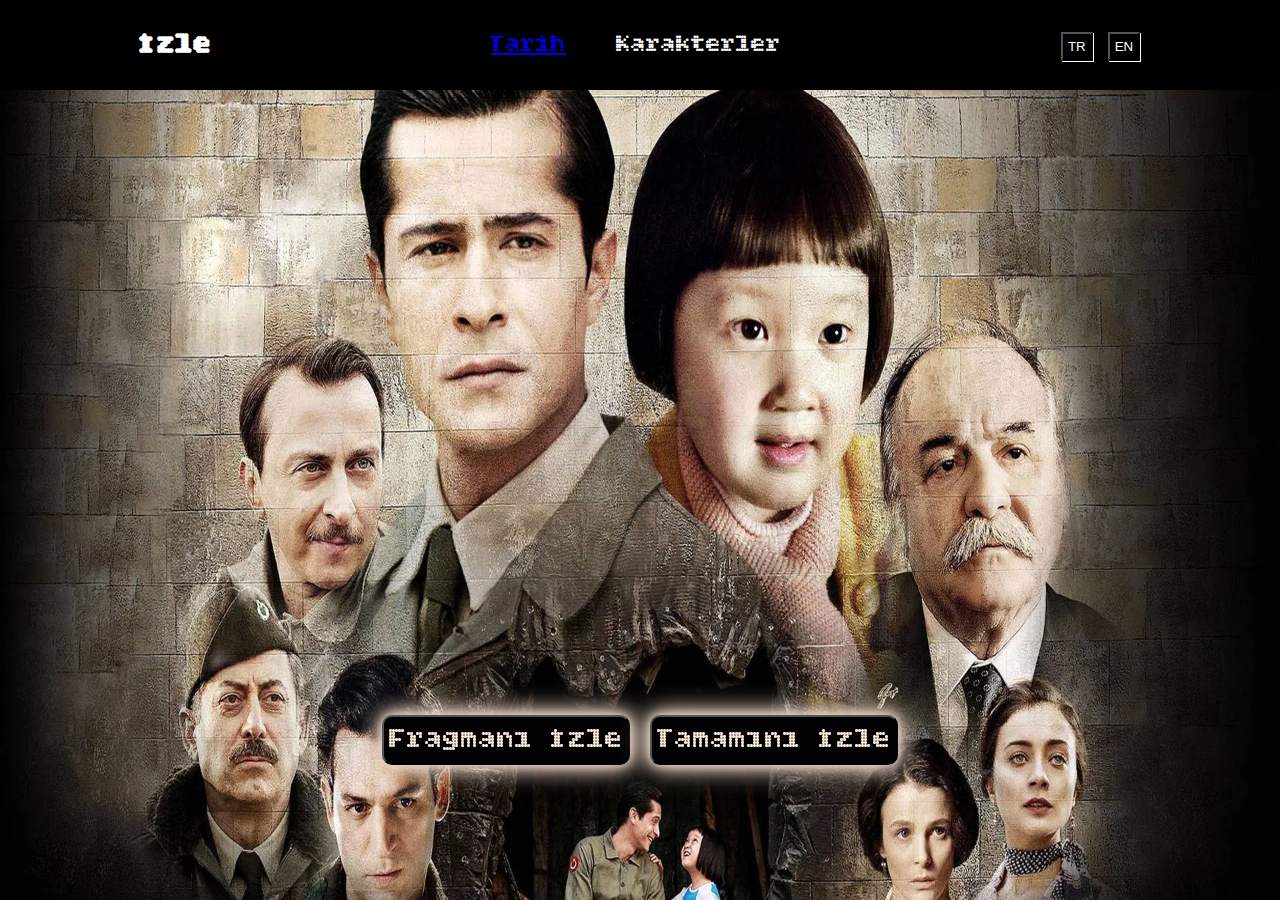
<file: index.html>
<!DOCTYPE html>
<html lang="en">

<head>
  <meta charset="UTF-8">
  <meta name="viewport" content="width=device-width, initial-scale=1.0">
  <title>YARGI</title>
  <link rel="stylesheet" href="index.css">

</head>

<body>
  <!-- _______nav bar______ -->
  <nav>
    <div class="nav-container">
      <h3  >İzle</h3>
      <ul class="hello">
        <a href="histoire.html"><li data-translate="episodes">Tarih</li></a>
        <li data-translate="characters">Karakterler</li>
      </ul>
      <div>
        <button id="btn-tr">TR</button>
        <button id="btn-fr">EN</button>
      </div>
    </div>
  </nav>
  <!-- _hero section__ -->
  <section class="hero-section">
    <img src="./images/Background page principale.webp" alt="">

   <div class="button-container">
  <a href="annonce.html">
    <button data-translate="annonce">Fragmanı İzle</button>
  </a>

  <a href="pagefilm.html">
    <button data-translate="complet">Tamamını İzle</button>
  </a>
</div>
  </section>

<script src="traduction.js"></script>

</body>

</html>
</file>
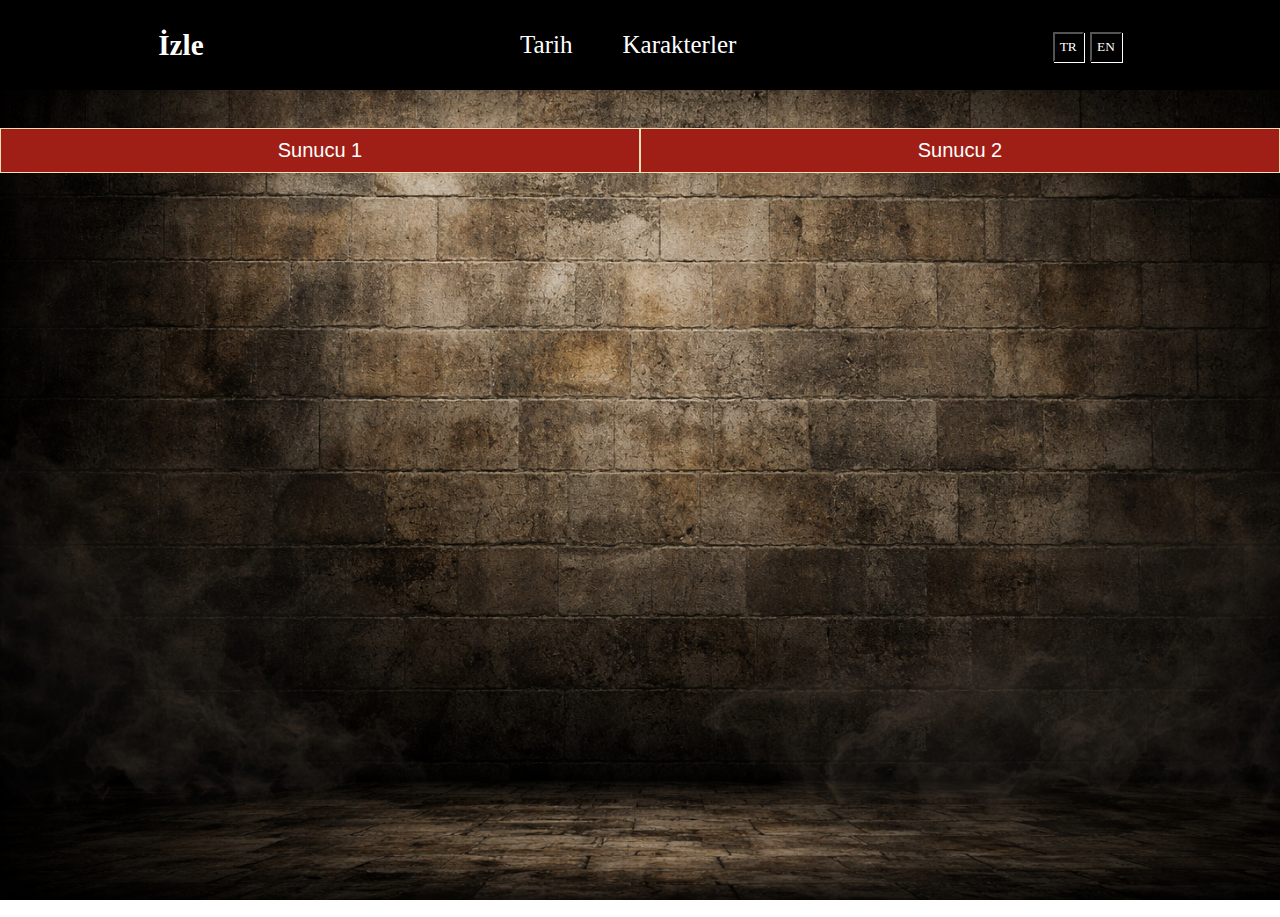
<file: pagefilm.html>
<!DOCTYPE html>
<html lang="en">

<head>
  <meta charset="UTF-8">
  <meta name="viewport" content="width=device-width, initial-scale=1.0">
  <title>Document</title>
  <link rel="stylesheet" href="pagefilm.css">
</head>

<body>
 <nav>
  <div class="nav-container">
    <h3>İzle</h3>
    <ul class="hello">
      <a href="histoire.html"><li data-translate="episodes">Tarih</li></a>
      <li data-translate="characters">Karakterler</li>
    </ul>
    <div>
      <button id="btn-tr">TR</button>
      <button id="btn-en">EN</button>
    </div>
  </div>
</nav>
  <div class="boutton">
    <button onclick="changeVideo(1)"data-translate="serveur1">
Sunucu 1</button>
    <button onclick="changeVideo(2)"data-translate="serveur2">
Sunucu 2</button>
  </div>
  <div class="video-container">
    <iframe id="player" src="https://geo.dailymotion.com/player.html?video=x9ncrqi" allowfullscreen>
    </iframe>
  </div>
  <script src="pagefilm.js"></script>
  <script src="traduction.js"></script>

</body>

</html>
</file>
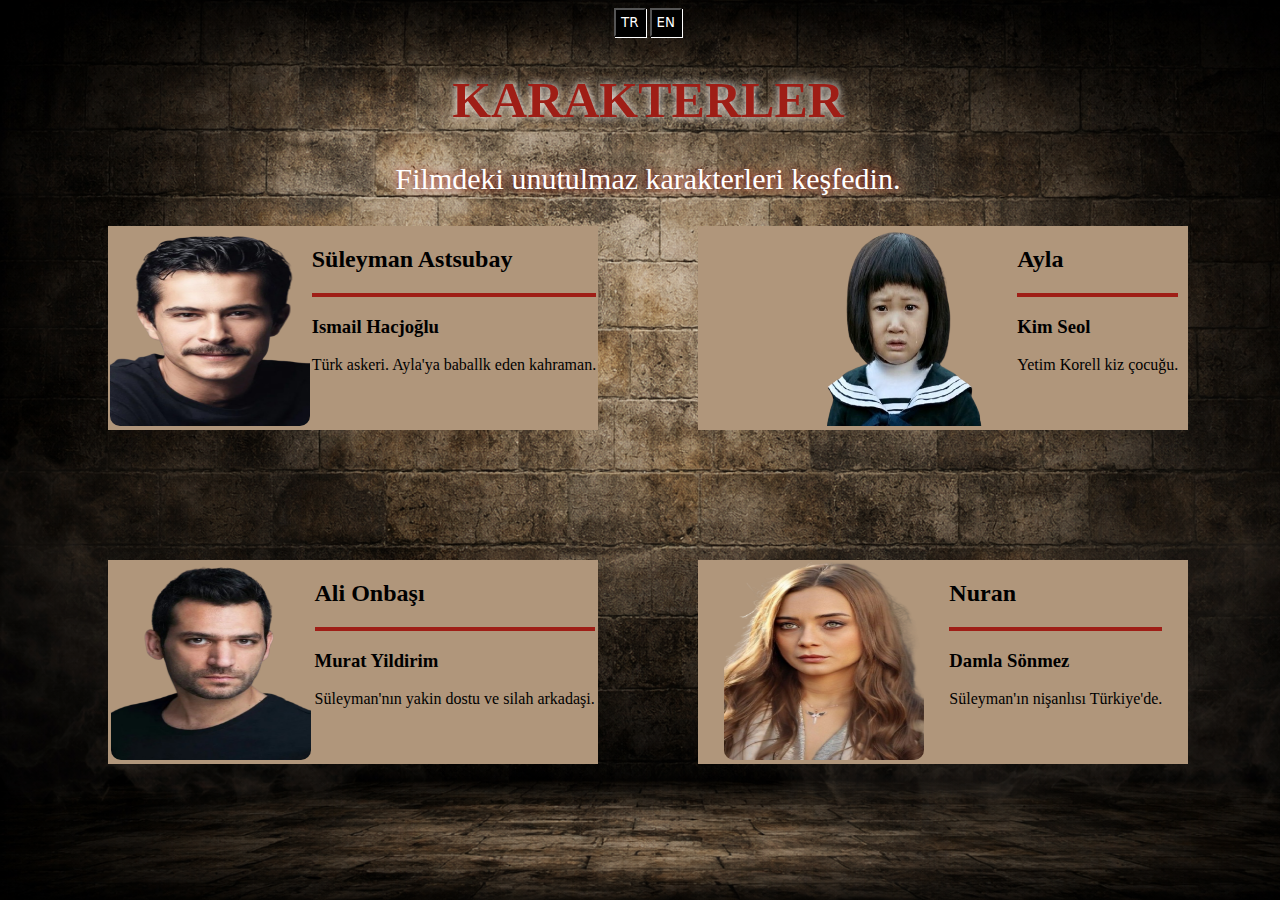
<file: personnage.html>
<!DOCTYPE html>
<html lang="en">
<head>
  <meta charset="UTF-8">
  <meta name="viewport" content="width=device-width, initial-scale=1.0">
  <title>Karakterler</title>
  <link rel="stylesheet" href="personnage.css">
</head>
<body>
  <!-- Section titre + boutons langue -->
  <section class="start">
    <div>
        <button id="btn-tr">TR</button>
        <button id="btn-en">EN</button>
      </div>
    <h1 data-translate="characters">KARAKTERLER</h1>
    <p data-translate="story_desc">Filmdeki unutulmaz karakterleri keşfedin.</p>
     
  </section>

  <!-- Cartes des personnages -->
  <div class="cartes">

    <!-- Süleyman -->
    <div class="separer-imgettxt div1">
      <div class="images">
        <img src="./images/ismail-removebg-preview.png" alt="Süleyman" width="200" height="200">
      </div>
      <div>
        <h2 data-translate="suleyman_name">Süleyman Astsubay</h2>
        <hr>
        <h3 data-translate="suleyman_actor">Ismail Hacjoğlu</h3>
        <p data-translate="suleyman_desc">Türk askeri. Ayla'ya baballk eden kahraman.</p>
      </div>
    </div>

    <!-- Ayla -->
    <div class="separer-imgettxt div2">
      <div class="images">
        <img src="./images/ayla-removebg-preview.png" alt="Ayla" width="300" height="200">
      </div>
      <div>
        <h2 data-translate="ayla_name">Ayla</h2>
        <hr>
        <h3 data-translate="ayla_actor">Kim Seol</h3>
        <p data-translate="ayla_desc">Yetim Korell kiz çocuğu.</p>
      </div>
    </div>

    <!-- Ali Onbaşı -->
    <div class="separer-imgettxt div3">
      <div class="images">
        <img src="./images/murat-removebg-preview.png" alt="Ali Onbaşı" width="200" height="200">
      </div>
      <div>
        <h2 data-translate="ali_name">Ali Onbaşı</h2>
        <hr>
        <h3 data-translate="ali_actor">Murat Yildirim</h3>
        <p data-translate="ali_desc">Süleyman'nın yakin dostu ve silah arkadaşi.</p>
      </div>
    </div>

    <!-- Nuran -->
    <div class="separer-imgettxt div4">
      <div class="images">
        <img src="./images/damla-removebg-preview.png" alt="Nuran" width="200" height="200">
      </div>
      <div>
        <h2 data-translate="nuran_name">Nuran</h2>
        <hr>
        <h3 data-translate="nuran_actor">Damla Sönmez</h3>
        <p data-translate="nuran_desc">Süleyman'ın nişanlısı Türkiye'de.</p>
      </div>
    </div>

  </div>

</body>
<script src="traduction.js"></script>
</html>
</file>
<file: index.css>
@import url('https://fonts.googleapis.com/css2?family=Bitcount+Grid+Double:wght@100..900&family=Boldonse&family=Dancing+Script:wght@400..700&family=Edu+SA+Hand:wght@400..700&family=Gravitas+One&family=Playwrite+GB+J+Guides:ital@0;1&family=Roboto:ital,wght@0,100..900;1,100..900&display=swap');
*{
  margin: 0;
  padding: 0;
}
/* _____nav bar __________ */
nav{
  width: 100vw;
  height: 10vh;
  color: white;
  background-color: rgb(0, 0, 0);
  font-size: 25px;
  font-family: "Bitcount Grid Double", system-ui;
}
 
.nav-container {
  display: flex;
  align-items: center;        
  justify-content: space-around;  
  height: 100%;
}
 nav h3 {
  margin: 0;
  cursor: pointer;
}

nav ul {
  display: flex;
  gap: 50px;                
  list-style: none;
  margin: 0;
  padding: 0;
}

nav ul li {
  cursor: pointer;
}

 nav div button{
  background-color: black;
  color: white;
  cursor: pointer;
  padding: 5px;
  box-shadow: 1px 1px white;
 }
 nav div button:hover{
  background-color:rgb(230, 187, 123,0.7) ;
   
 }
 nav div button:active{
  background-color: rgb(110, 75, 24);
   
 }
/* ________hero section _________ */
.hero-section img{
  position: fixed;
  width: 100vw;
  height: 100vh;
 }
 .button-container {
  position: absolute;
  bottom: 15%;          
  left: 50%;              
  transform: translateX(-50%);  
  display: flex;          
  gap: 20px;              
}
.button-container button {
  padding: 5px;
  font-size: 30px;   
  background-color:#010101;
  color: antiquewhite;
  border-radius: 10px;
  cursor: pointer;
  box-shadow: 0 0 10px #ebd6C8, 0 0 20px #ebd6C8, 0 0 30px #ebd6C8;
     font-family: "Bitcount Grid Double", system-ui;
  transition: 0.3s;
}
.button-container button:hover{
  background-color: rgb(54, 39, 16);
   
 }
.button-container button:active{
  background-color: rgb(110, 75, 24);
   
 }
</file>
<file: pagefilm.css>
*{
  margin: 0;
  padding: 0;
}

nav{
  width: 100vw;
  height: 10vh;
  color: white;
  background-color: rgb(0, 0, 0);
  font-size: 25px;
  font-family: 'Times New Roman', Times, serif;
}

.nav-container {
  display: flex;
  align-items: center;        
  justify-content: space-around;  
  height: 100%;
}

nav h3 {
  margin: 0;
  cursor: pointer;
}

nav ul {
  display: flex;
  gap: 50px;                
  list-style: none;
  margin: 0;
  padding: 0;
}

a{
  text-decoration: none;
  color: white;
}

nav ul li {
  cursor: pointer;
}

nav div button{
  background-color: black;
  color: white;
  cursor: pointer;
  padding: 5px;
  box-shadow: 1px 1px white;
  font-family: 'Times New Roman', Times, serif;
}

nav div button:hover{
   background-color:rgb(159, 30, 22,0.7);
}

nav div button:active{
  background-color:#9F1E16;
}

body {
  width: 100%;
  height: 100vh;
  background-image: url("./images/bg 2 histoire.png");  
  background-attachment: fixed;
  background-repeat: no-repeat; 
  font-family: Georgia, 'Times New Roman', Times, serif;    
  background-size: cover; 
}

.boutton{
  display: flex;
  flex-direction: row;
  justify-content: center;
  margin-top: 3%;
}

.boutton button{
  width: 50%;
  background-color: #9F1E16;
  color: white;
  font-size: 20px;
  padding: 10px;
  border: 1px solid wheat;
 
  cursor: pointer;
}

.boutton button:hover{
  background-color: rgba(159, 30, 22, 0.7);
}

.video-container iframe {
  margin-top: 20px;
  width: 100vw;
  height: 80vh;
  border: none;
}
</file>
<file: personnage.css>
body {
  width: 100%;
  height: 100vh;
  background-image: url("./images/bg\ 2\ histoire.png");  
  background-attachment:fixed ;
  background-repeat: no-repeat; 
  font-family: Georgia, 'Times New Roman', Times, serif;    
  background-size: cover;            
}
.start button{
  background-color: black;
  color: white;
  cursor: pointer;
  padding: 5px;
  box-shadow: 1px 1px white;
  font-family: "Bitcount Grid Double", system-ui;
 }
 .start button:hover{
  background-color:rgb(159, 30, 22,0.7) ;
   
 }
.start button:active{
  background-color: #9F1E16;
   
 }
.start{
  text-align: center;
  color:#9F1E16;
}
.start h1{
  font-size: 50px;
  text-shadow: 0px 0px 8px rgb(255, 255, 255);
}
.start p{
  font-size: 30px;
  color: white;
  text-shadow: 0px 0px 8px #9F1E16;

}
.cartes{
    display: grid;
    grid-template-columns: repeat(2, 1fr);
    grid-template-rows: repeat(2, 1fr);
    gap: 100px;
    padding: 0px 100px 0px 100px;
    
}
.separer-imgettxt{
  display: flex;
  flex-direction: row;
  justify-content: space-evenly;  
  background-color: #B0967B;
  margin-bottom: 30px;
 }
 
 hr{
  width: auto;
  border: solid 2px #9F1E16;
 }
 
 

 
/* Effet au survol */
.separer-imgettxt:hover {
    transform: translateY(-10px) scale(1.05); /* élévation et léger zoom */
    box-shadow: 0 5px 25px #9F1E16;
    filter: brightness(1.1); /* plus lumineux */
}

/* Transition pour les images à l'intérieur */
.separer-imgettxt .images img {
    border-radius: 10px;
    transition: transform 0.1s ease;
}

/* Zoom léger sur l'image au hover */
.separer-imgettxt:hover .images img {
    transform: scale(0.9);
}

 

/* Change la couleur du texte légèrement au hover */
.separer-imgettxt:hover h2,
.separer-imgettxt:hover h3,
.separer-imgettxt:hover p {
    color: #fff;
}
</file>
